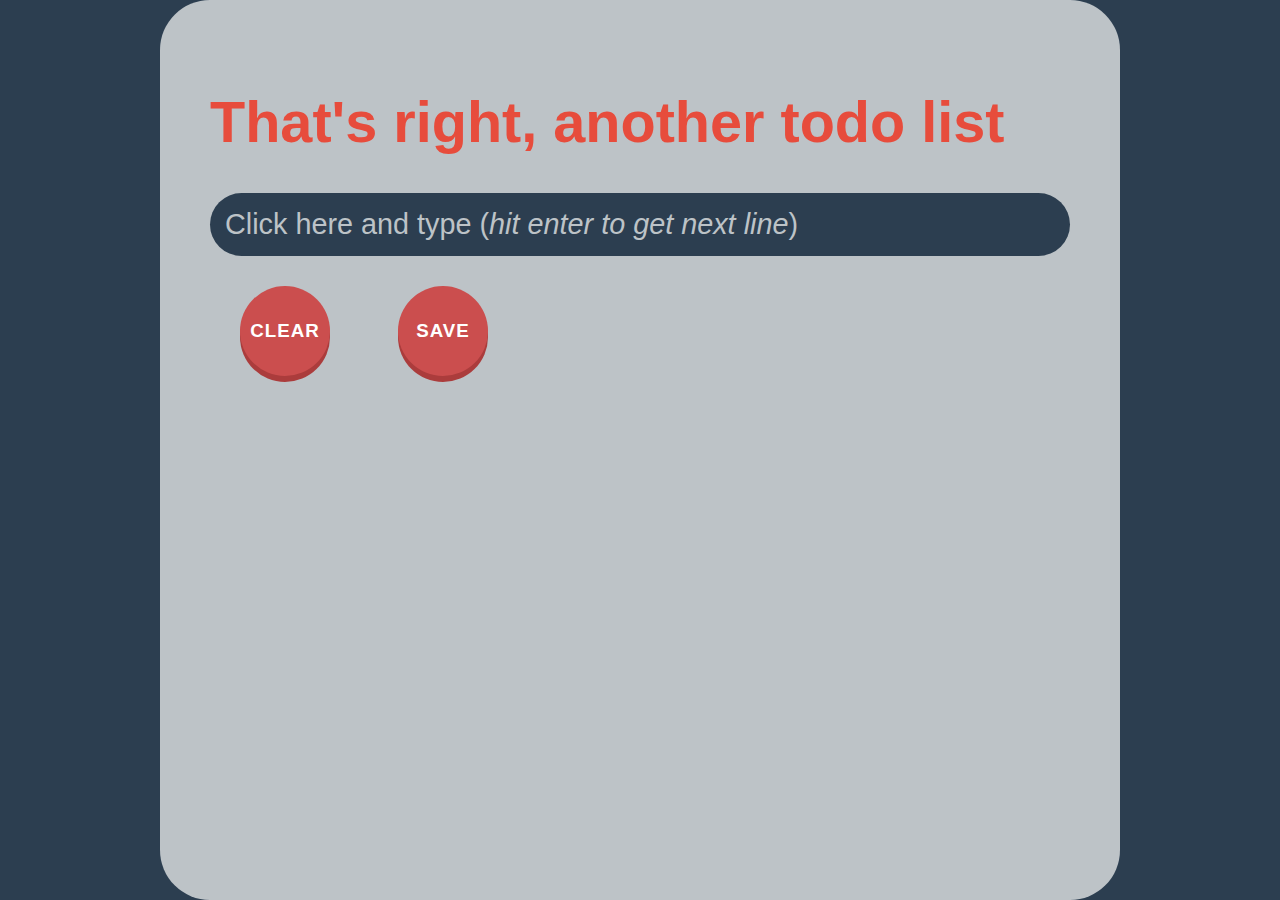
<file: index.html>
<!DOCTYPE HTML>
<html>
<head>
  <meta http-equiv="Content-Type" content="text/html; charset=UTF-8">
  <title>Week 7 HW</title>
  <link rel="stylesheet" href="css/style.css" />
  <script src="http://ajax.googleapis.com/ajax/libs/jquery/1.9.1/jquery.min.js"></script>
</head>
<body>
  <div class="wrapper">
    <h1>That&apos;s right, another todo list</h1>
    <ul contenteditable>
      <li>Click here and type (<em>hit enter to get next line</em>)</li>
    </ul>
    <div class="btns">
      <button id="clear" class="btn btn-2 btn-2i">Clear</button>
      <button id="save" class="btn btn-2 btn-2j">Save</button>
    </div>
  </div>

  <script>
    $(function() {
      var $ul = $('ul');

      $('#save').click( function(e) {
        e.preventDefault;
        localStorage.setItem('list', $ul.html());
      });

      $('#clear').click( function(e) {
        e.preventDefault;
        localStorage.clear('list');
        location.reload();
      });

      if(localStorage.getItem('list')) {
        $ul.html(localStorage.getItem('list'));
      }
    });
  </script>
</body>
</html>
</file>
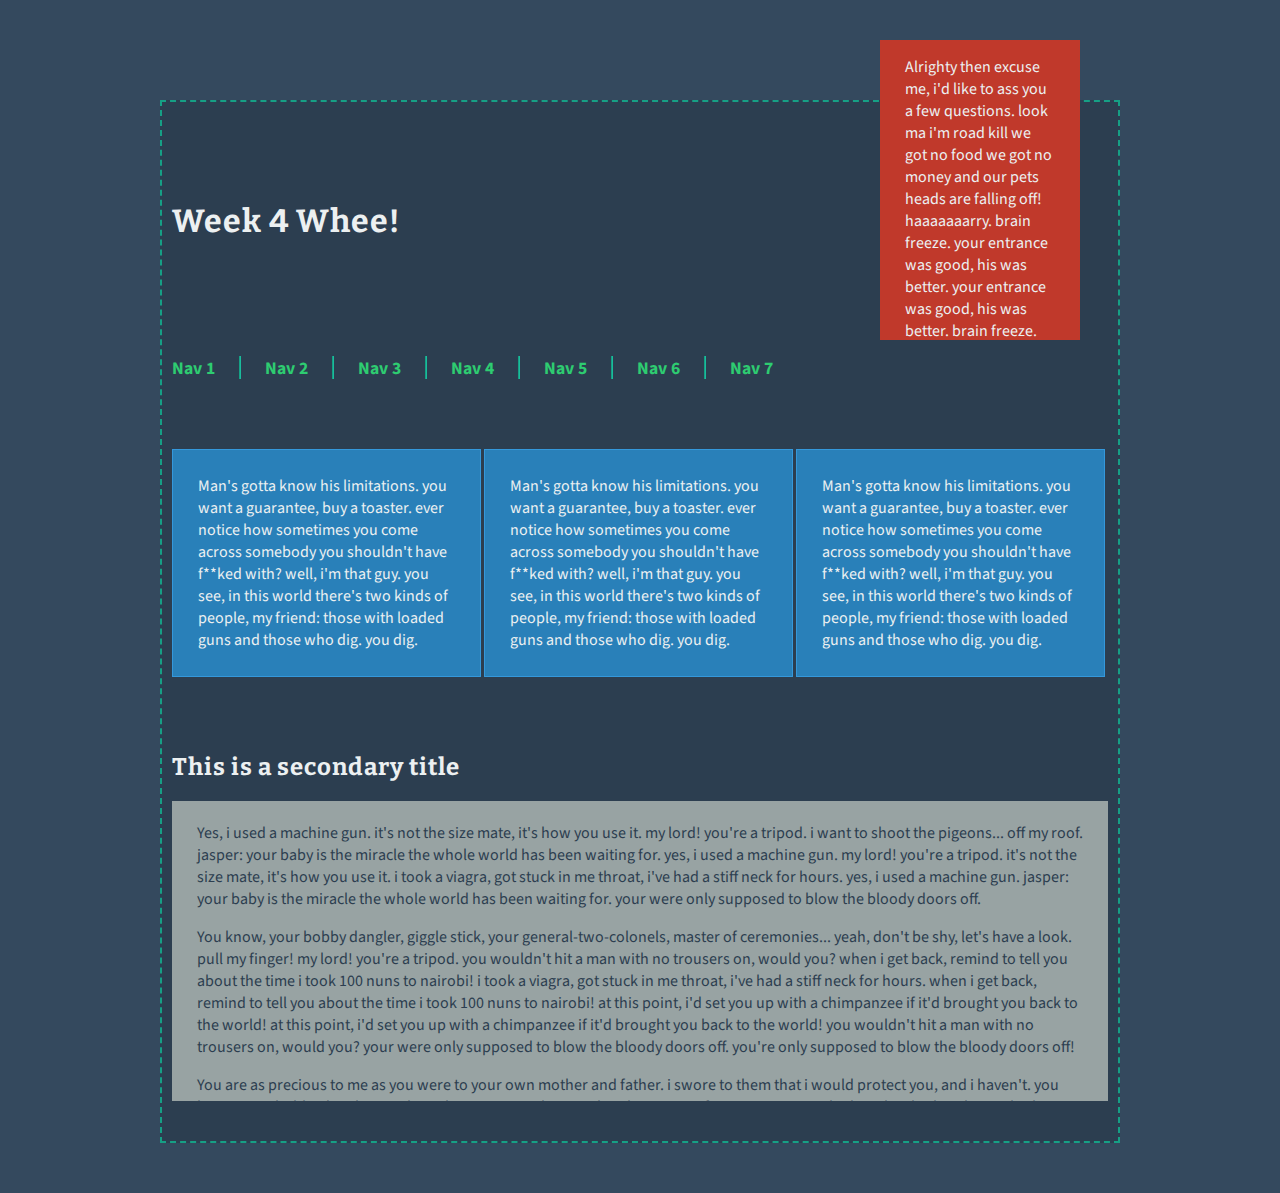
<file: week_04/homework/index.html>
<!doctype html>
<html lang="en">
<head>
  <meta charset="UTF-8">
  <title>Week 4 Whee!</title>
  <link rel="stylesheet" href="style.css">
</head>
<body>
  <div class="wrapper">
    <header>
      <h1>Week 4 Whee!</h1>
      
      <nav>
        <ul class="inline-nav">
          <li><a href="#">Nav 1</a></li>
          <li class="divider"></li>
          <li><a href="#">Nav 2</a></li>
          <li class="divider"></li>
          <li><a href="#">Nav 3</a></li>
          <li class="divider"></li>
          <li><a href="#">Nav 4</a></li>
          <li class="divider"></li>
          <li><a href="#">Nav 5</a></li>
          <li class="divider"></li>
          <li><a href="#">Nav 6</a></li>
          <li class="divider"></li>
          <li><a href="#">Nav 7</a></li>
        </ul>
      </nav>  
    </header>

    <section class="sec-one">
      <div class="floater">
        <p>Man's gotta know his limitations. you want a guarantee, buy a toaster. ever notice how sometimes you come across somebody you shouldn't have f**ked with? well, i'm that guy. you see, in this world there's two kinds of people, my friend: those with loaded guns and those who dig. you dig.</p>
      </div>

      <div class="floater">
        <p>Man's gotta know his limitations. you want a guarantee, buy a toaster. ever notice how sometimes you come across somebody you shouldn't have f**ked with? well, i'm that guy. you see, in this world there's two kinds of people, my friend: those with loaded guns and those who dig. you dig.</p>
      </div>

      <div class="floater">
        <p>Man's gotta know his limitations. you want a guarantee, buy a toaster. ever notice how sometimes you come across somebody you shouldn't have f**ked with? well, i'm that guy. you see, in this world there's two kinds of people, my friend: those with loaded guns and those who dig. you dig.</p>        
      </div>
    </section>

    <section class="sec-two">
      <h2>This is a secondary title</h2>
      <div class="overflow">
        <p>Yes, i used a machine gun. it's not the size mate, it's how you use it. my lord! you're a tripod. i want to shoot the pigeons... off my roof. jasper: your baby is the miracle the whole world has been waiting for. yes, i used a machine gun. my lord! you're a tripod. it's not the size mate, it's how you use it. i took a viagra, got stuck in me throat, i've had a stiff neck for hours. yes, i used a machine gun. jasper: your baby is the miracle the whole world has been waiting for. your were only supposed to blow the bloody doors off.</p>

        <p>You know, your bobby dangler, giggle stick, your general-two-colonels, master of ceremonies... yeah, don't be shy, let's have a look. pull my finger! my lord! you're a tripod. you wouldn't hit a man with no trousers on, would you? when i get back, remind to tell you about the time i took 100 nuns to nairobi! i took a viagra, got stuck in me throat, i've had a stiff neck for hours. when i get back, remind to tell you about the time i took 100 nuns to nairobi! at this point, i'd set you up with a chimpanzee if it'd brought you back to the world! at this point, i'd set you up with a chimpanzee if it'd brought you back to the world! you wouldn't hit a man with no trousers on, would you? your were only supposed to blow the bloody doors off. you're only supposed to blow the bloody doors off!</p>

        <p>You are as precious to me as you were to your own mother and father. i swore to them that i would protect you, and i haven't. you know, your bobby dangler, giggle stick, your general-two-colonels, master of ceremonies... yeah, don't be shy, let's have a look. at this point, i'd set you up with a chimpanzee if it'd brought you back to the world! your were only supposed to blow the bloody doors off. i took a viagra, got stuck in me throat, i've had a stiff neck for hours. jasper: your baby is the miracle the whole world has been waiting for. you are as precious to me as you were to your own mother and father. i swore to them that i would protect you, and i haven't. it's not the size mate, it's how you use it. you wouldn't hit a man with no trousers on, would you? you're only supposed to blow the bloody doors off! i want to shoot the pigeons... off my roof. pull my finger!</p>
        
        <p>Pull my finger! you're only supposed to blow the bloody doors off! you are as precious to me as you were to your own mother and father. i swore to them that i would protect you, and i haven't. when i get back, remind to tell you about the time i took 100 nuns to nairobi! i want to shoot the pigeons... off my roof. you know, your bobby dangler, giggle stick, your general-two-colonels, master of ceremonies... yeah, don't be shy, let's have a look.</p>
      </div>
    </section>


    <aside class="sticky">
      <p>Alrighty then excuse me, i'd like to ass you a few questions. look ma i'm road kill we got no food we got no money and our pets heads are falling off! haaaaaaarry. brain freeze. your entrance was good, his was better. your entrance was good, his was better. brain freeze.</p>
    </aside>
  </div>
</body>
</html>
</file>
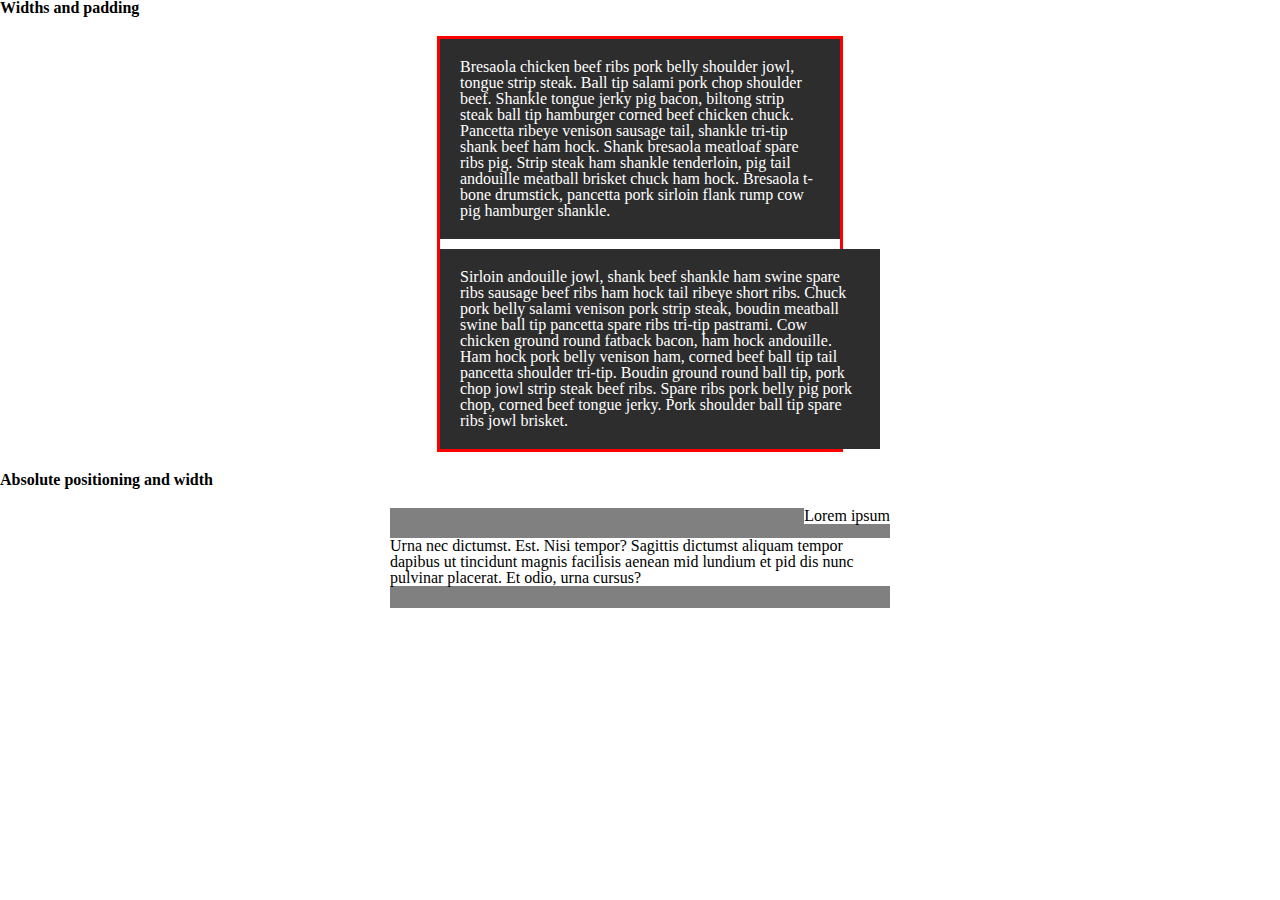
<file: week_04/demos/box-demo/index.html>
<!DOCTYPE html>

<html>
<head>
    <title>Box Model</title>
    <link rel="stylesheet" type="text/css" href="css/reset.css" media="screen, projection">
    <link rel="stylesheet" type="text/css" href="css/main.css" media="screen, projection">
</head>

<body>
  <h1>Widths and padding</h1>
  <div class="container">
    <div class="no-width">
        Bresaola chicken beef ribs pork belly shoulder jowl, tongue strip steak. Ball tip salami pork chop shoulder beef. Shankle tongue jerky pig bacon, biltong strip steak ball tip hamburger corned beef chicken chuck. Pancetta ribeye venison sausage tail, shankle tri-tip shank beef ham hock. Shank bresaola meatloaf spare ribs pig. Strip steak ham shankle tenderloin, pig tail andouille meatball brisket chuck ham hock. Bresaola t-bone drumstick, pancetta pork sirloin flank rump cow pig hamburger shankle.
    </div>
    <div class="one-hundred">
        Sirloin andouille jowl, shank beef shankle ham swine spare ribs sausage beef ribs ham hock tail ribeye short ribs. Chuck pork belly salami venison pork strip steak, boudin meatball swine ball tip pancetta spare ribs tri-tip pastrami. Cow chicken ground round fatback bacon, ham hock andouille. Ham hock pork belly venison ham, corned beef ball tip tail pancetta shoulder tri-tip. Boudin ground round ball tip, pork chop jowl strip steak beef ribs. Spare ribs pork belly pig pork chop, corned beef tongue jerky. Pork shoulder ball tip spare ribs jowl brisket.
    </div>
  </div>
  
  <h1>Absolute positioning and width</h1>
  <div class="abs-container">
    <div class="abs-box">Lorem ipsum</div>
    <div class="abs-box-large">Urna nec dictumst. Est. Nisi tempor? Sagittis dictumst aliquam tempor dapibus ut tincidunt magnis facilisis aenean mid lundium et pid dis nunc pulvinar placerat. Et odio, urna cursus?</div>
  </div>

</body>
</html>
</file>
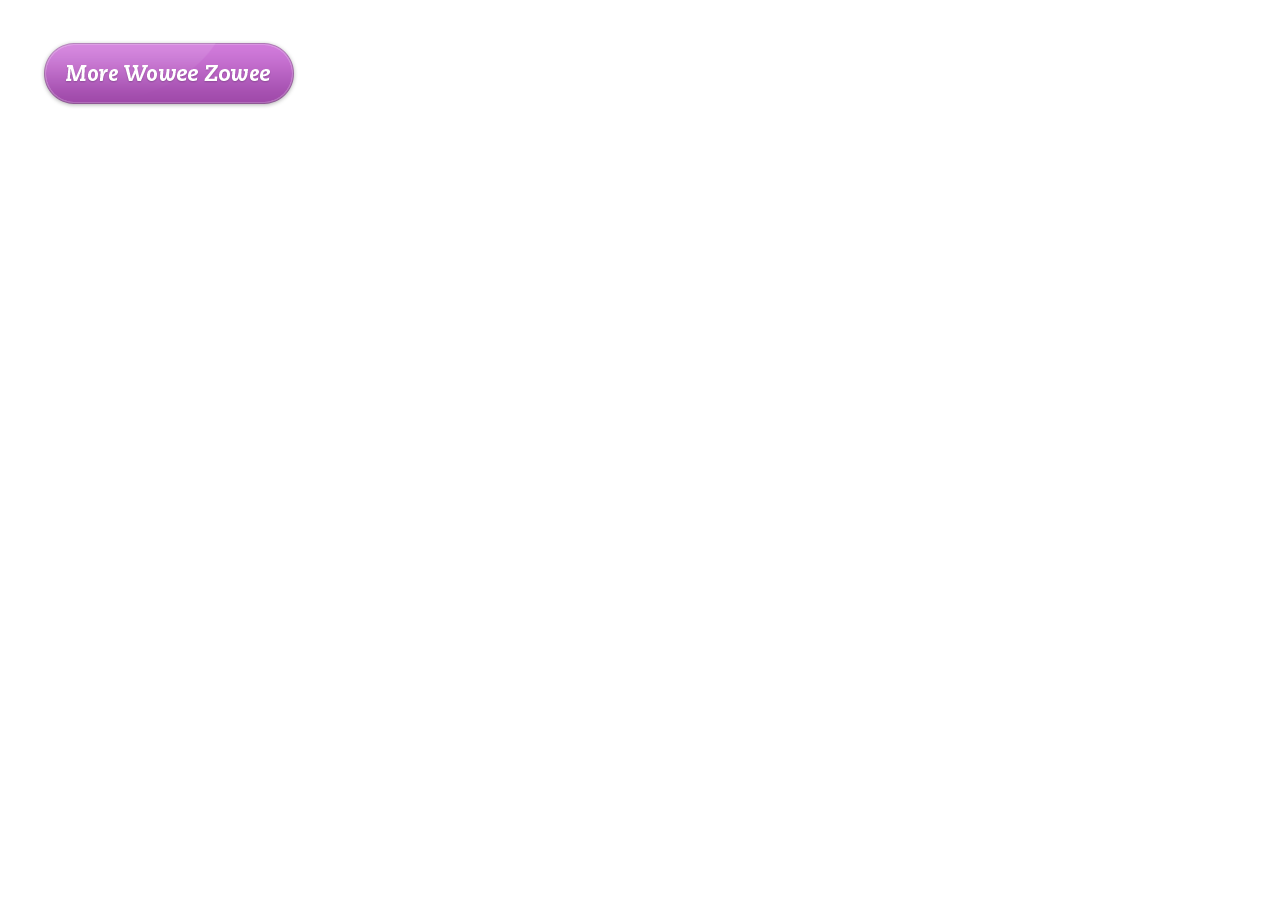
<file: week_04/demos/button.html>
<!DOCTYPE html PUBLIC "-//W3C//DTD XHTML 1.1//EN" "http://www.w3.org/TR/xhtml11/DTD/xhtml11.dtd">
<html xmlns="http://www.w3.org/1999/xhtml">
<head>
<meta http-equiv="Content-Type" content="text/html; charset=utf-8" />
<title>WDIM268 | Demo: Display Change and Text Replacement</title>
<link rel="stylesheet" type="text/css" href="css/reset.css" media="screen, projection" />
<style type="text/css">

body {
	font-family: Verdana, sans-serif;
	padding: 40px;
}

#button {
	background: url(img/button.png) no-repeat;
	display: block;
	height: 69px;
	overflow: hidden;
	text-indent: -9999px;
	width: 258px;
}

#button:hover {
	background-position: 0 -69px;
}

#button:active {
	background-position: 0 -138px;
}

</style>
</head>
<body>

<p><a href="#" id="button">More Wowee Zowee</a></p>

</body>
</html>
</file>
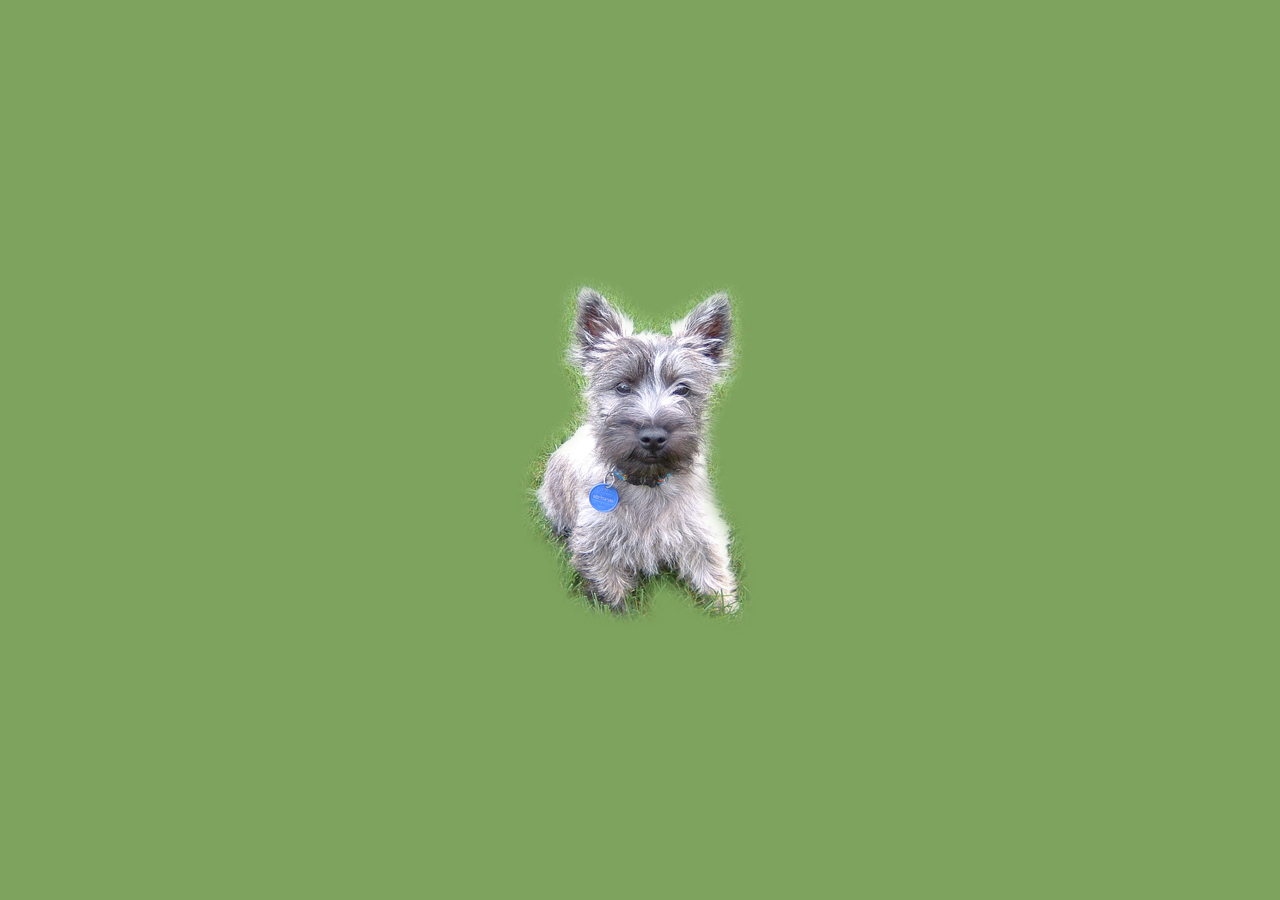
<file: week_04/demos/centered_x-y.html>
<!DOCTYPE html PUBLIC "-//W3C//DTD XHTML 1.1//EN" "http://www.w3.org/TR/xhtml11/DTD/xhtml11.dtd">
<html xmlns="http://www.w3.org/1999/xhtml">
<head>
<meta http-equiv="Content-Type" content="text/html; charset=utf-8" />
<title>WDIM268 | Demo: Centered Both Axes</title>
<link rel="stylesheet" type="text/css" href="css/reset.css" media="screen, projection" />
<style type="text/css">

body {
	background: #7ea35e;
	color: #666;
	font-family: Verdana, sans-serif;
	font-size: 14px;
	line-height: 20px;
}

#suzie {
	height: 375px;
	left: 50%;
	margin: -188px 0 0 -128px;
	position: absolute;
	top: 50%;
	width: 256px;
}

</style>
</head>
<body>

<div id="suzie"><img src="img/suzie.png" alt="Suzie" /></div>

</body>
</html>
</file>
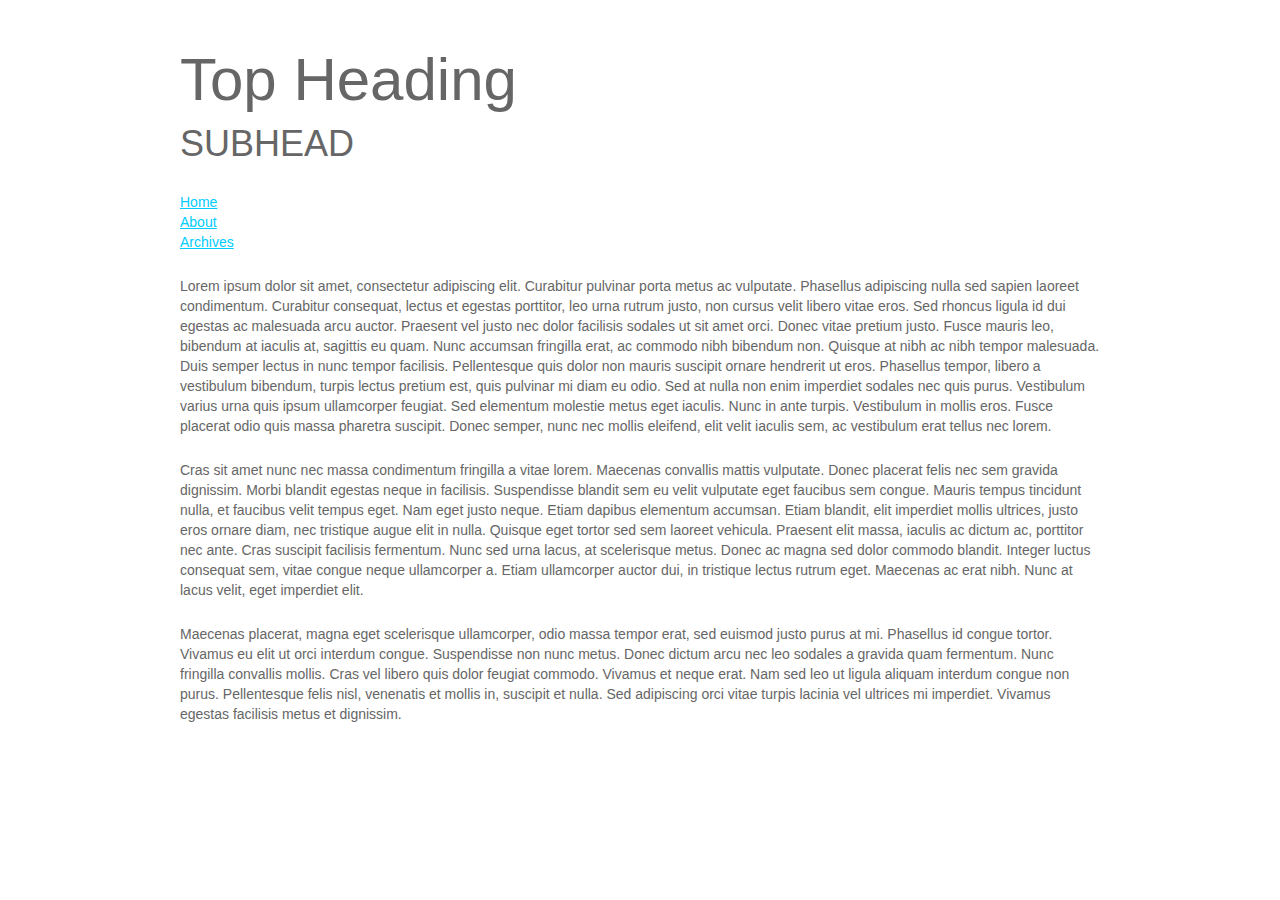
<file: week_04/demos/centered_x.html>
<!DOCTYPE html PUBLIC "-//W3C//DTD XHTML 1.1//EN" "http://www.w3.org/TR/xhtml11/DTD/xhtml11.dtd">
<html xmlns="http://www.w3.org/1999/xhtml">
<head>
<meta http-equiv="Content-Type" content="text/html; charset=utf-8" />
<title>WDIM268 | Demo: Centered Horizontally</title>
<link rel="stylesheet" type="text/css" href="css/reset.css" media="screen, projection" />
<style type="text/css">

body {
	color: #666;
	font-family: Verdana, sans-serif;
	font-size: 14px;
	line-height: 20px;
}

h2, ul, p {
	padding-bottom: 24px;
}

a {
	color: #00ccff;
}

h1 {
	font-size: 60px;
	line-height: 80px;
}

h2 {
	font-size: 36px;
	line-height: 48px;
	text-transform: uppercase;
}

#content {
	margin: 0 auto;
	padding: 40px 20px;
	width: 920px;
}

</style>
</head>
<body>

<div id="content">

	<h1>Top Heading</h1>
	<h2>Subhead</h2>

	<ul>
		<li><a href="">Home</a></li>
		<li><a href="">About</a></li>
		<li><a href="">Archives</a></li>
	</ul>

	<p>Lorem ipsum dolor sit amet, consectetur adipiscing elit. Curabitur pulvinar porta metus ac vulputate. Phasellus adipiscing nulla sed sapien laoreet condimentum. Curabitur consequat, lectus et egestas porttitor, leo urna rutrum justo, non cursus velit libero vitae eros. Sed rhoncus ligula id dui egestas ac malesuada arcu auctor. Praesent vel justo nec dolor facilisis sodales ut sit amet orci. Donec vitae pretium justo. Fusce mauris leo, bibendum at iaculis at, sagittis eu quam. Nunc accumsan fringilla erat, ac commodo nibh bibendum non. Quisque at nibh ac nibh tempor malesuada. Duis semper lectus in nunc tempor facilisis. Pellentesque quis dolor non mauris suscipit ornare hendrerit ut eros. Phasellus tempor, libero a vestibulum bibendum, turpis lectus pretium est, quis pulvinar mi diam eu odio. Sed at nulla non enim imperdiet sodales nec quis purus. Vestibulum varius urna quis ipsum ullamcorper feugiat. Sed elementum molestie metus eget iaculis. Nunc in ante turpis. Vestibulum in mollis eros. Fusce placerat odio quis massa pharetra suscipit. Donec semper, nunc nec mollis eleifend, elit velit iaculis sem, ac vestibulum erat tellus nec lorem.</p>

	<p>Cras sit amet nunc nec massa condimentum fringilla a vitae lorem. Maecenas convallis mattis vulputate. Donec placerat felis nec sem gravida dignissim. Morbi blandit egestas neque in facilisis. Suspendisse blandit sem eu velit vulputate eget faucibus sem congue. Mauris tempus tincidunt nulla, et faucibus velit tempus eget. Nam eget justo neque. Etiam dapibus elementum accumsan. Etiam blandit, elit imperdiet mollis ultrices, justo eros ornare diam, nec tristique augue elit in nulla. Quisque eget tortor sed sem laoreet vehicula. Praesent elit massa, iaculis ac dictum ac, porttitor nec ante. Cras suscipit facilisis fermentum. Nunc sed urna lacus, at scelerisque metus. Donec ac magna sed dolor commodo blandit. Integer luctus consequat sem, vitae congue neque ullamcorper a. Etiam ullamcorper auctor dui, in tristique lectus rutrum eget. Maecenas ac erat nibh. Nunc at lacus velit, eget imperdiet elit.</p>

	<p>Maecenas placerat, magna eget scelerisque ullamcorper, odio massa tempor erat, sed euismod justo purus at mi. Phasellus id congue tortor. Vivamus eu elit ut orci interdum congue. Suspendisse non nunc metus. Donec dictum arcu nec leo sodales a gravida quam fermentum. Nunc fringilla convallis mollis. Cras vel libero quis dolor feugiat commodo. Vivamus et neque erat. Nam sed leo ut ligula aliquam interdum congue non purus. Pellentesque felis nisl, venenatis et mollis in, suscipit et nulla. Sed adipiscing orci vitae turpis lacinia vel ultrices mi imperdiet. Vivamus egestas facilisis metus et dignissim. </p>

</div>

</body>
</html>
</file>
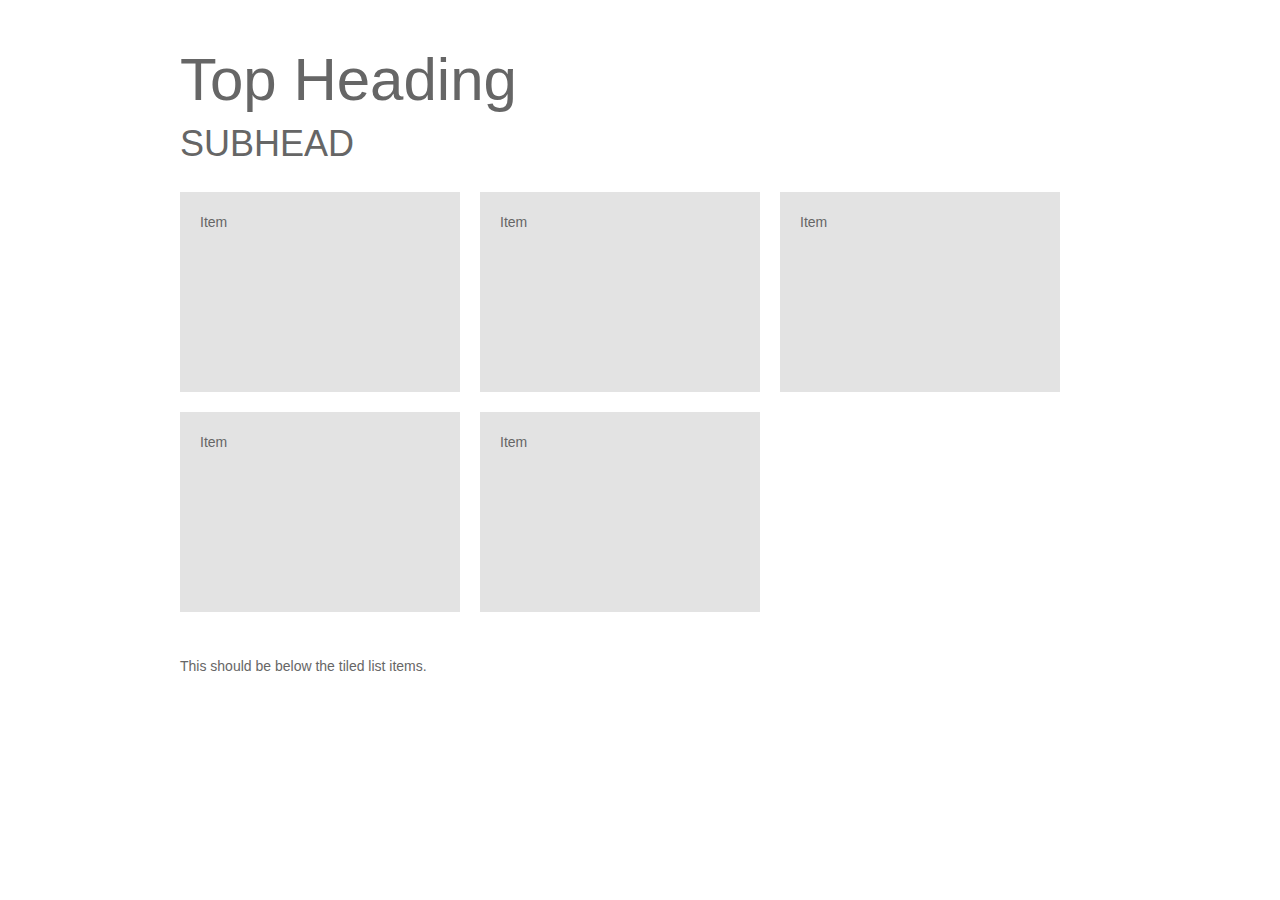
<file: week_04/demos/clear.html>
<!DOCTYPE html PUBLIC "-//W3C//DTD XHTML 1.1//EN" "http://www.w3.org/TR/xhtml11/DTD/xhtml11.dtd">
<html xmlns="http://www.w3.org/1999/xhtml">
<head>
<meta http-equiv="Content-Type" content="text/html; charset=utf-8" />
<title>WDIM268 | Demo: Unobtrusive Clearing</title>
<link rel="stylesheet" type="text/css" href="css/reset.css" media="screen, projection" />
<style type="text/css">

body {
	color: #666;
	font-family: Verdana, sans-serif;
	font-size: 14px;
	line-height: 20px;
}

h2, ul, p {
	padding-bottom: 24px;
}

a {
	color: #00ccff;
}

h1 {
	font-size: 60px;
	line-height: 80px;
}

h2 {
	font-size: 36px;
	line-height: 48px;
	text-transform: uppercase;
}

#content {
	margin: 0 auto;
	padding: 40px 20px;
	width: 920px;
}

#tiles li {
	background: #e3e3e3;
	float: left;
	height: 160px;
	margin: 0 20px 20px 0;
	padding: 20px;
	width: 240px;
}

#tiles:after {
	content: ".";
	display: block;
	clear: both;
	visibility: hidden;
	line-height: 0;
	height: 0;
}


</style>
</head>
<body>

<div id="content">

	<h1>Top Heading</h1>
	<h2>Subhead</h2>

	<ul id="tiles">
		<li>Item</li>
		<li>Item</li>
		<li>Item</li>
		<li>Item</li>
		<li>Item</li>
	</ul>

	<p>This should be below the tiled list items.</p>

</div>

</body>
</html>
</file>
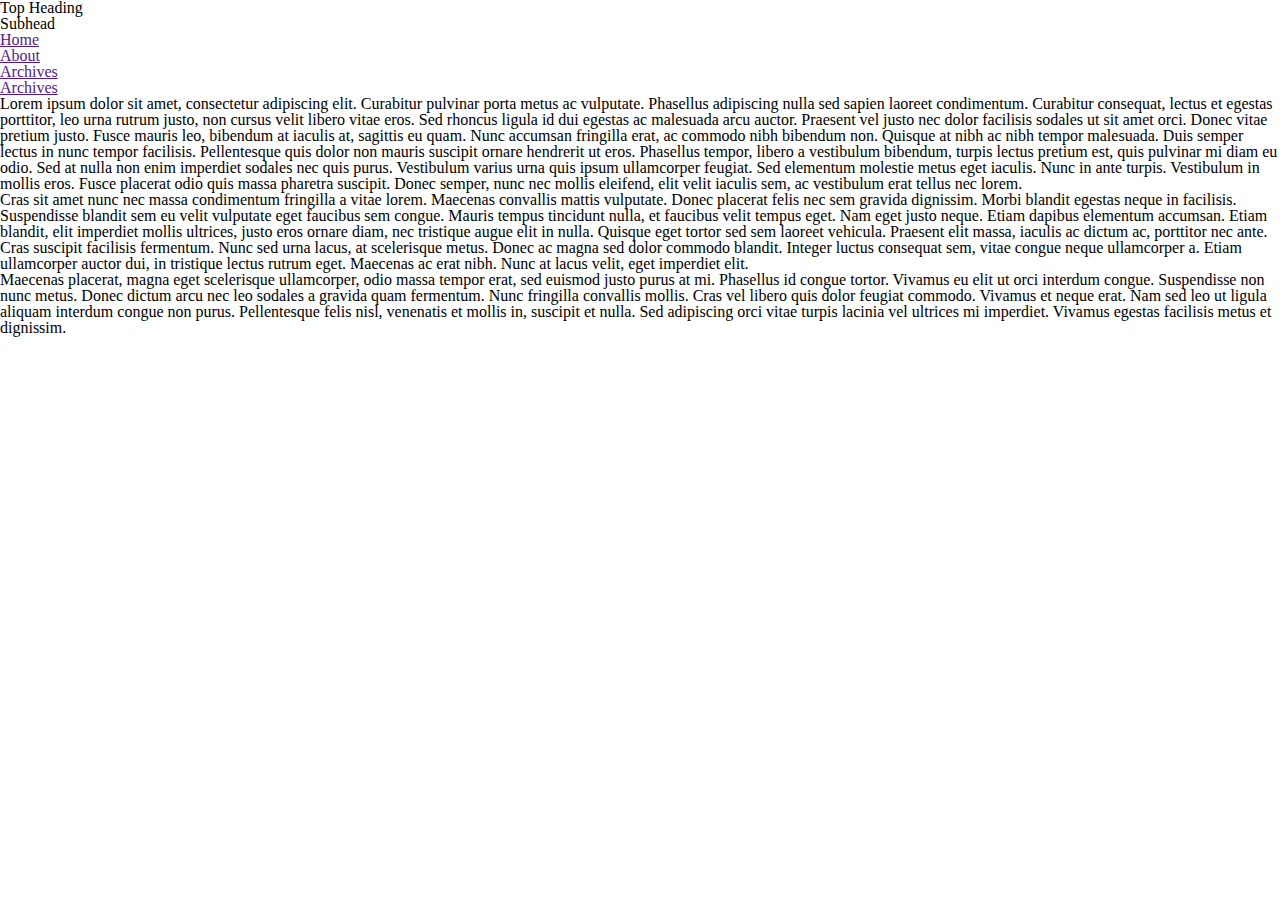
<file: week_04/demos/reset.html>
<!DOCTYPE html PUBLIC "-//W3C//DTD XHTML 1.1//EN" "http://www.w3.org/TR/xhtml11/DTD/xhtml11.dtd">
<html xmlns="http://www.w3.org/1999/xhtml">
<head>
<meta http-equiv="Content-Type" content="text/html; charset=utf-8" />
<title>WDIM268 | Demo: Reset CSS</title>
<link rel="stylesheet" type="text/css" href="css/reset.css" media="screen, projection" />
</head>
<body>

<h1>Top Heading</h1>
<h2>Subhead</h2>

<ul>
	<li><a href="">Home</a></li>
	<li><a href="">About</a></li>
	<li><a href="">Archives</a></li>
	<li><a href="">Archives</a></li>
</ul>

<p>Lorem ipsum dolor sit amet, consectetur adipiscing elit. Curabitur pulvinar porta metus ac vulputate. Phasellus adipiscing nulla sed sapien laoreet condimentum. Curabitur consequat, lectus et egestas porttitor, leo urna rutrum justo, non cursus velit libero vitae eros. Sed rhoncus ligula id dui egestas ac malesuada arcu auctor. Praesent vel justo nec dolor facilisis sodales ut sit amet orci. Donec vitae pretium justo. Fusce mauris leo, bibendum at iaculis at, sagittis eu quam. Nunc accumsan fringilla erat, ac commodo nibh bibendum non. Quisque at nibh ac nibh tempor malesuada. Duis semper lectus in nunc tempor facilisis. Pellentesque quis dolor non mauris suscipit ornare hendrerit ut eros. Phasellus tempor, libero a vestibulum bibendum, turpis lectus pretium est, quis pulvinar mi diam eu odio. Sed at nulla non enim imperdiet sodales nec quis purus. Vestibulum varius urna quis ipsum ullamcorper feugiat. Sed elementum molestie metus eget iaculis. Nunc in ante turpis. Vestibulum in mollis eros. Fusce placerat odio quis massa pharetra suscipit. Donec semper, nunc nec mollis eleifend, elit velit iaculis sem, ac vestibulum erat tellus nec lorem.</p>

<p>Cras sit amet nunc nec massa condimentum fringilla a vitae lorem. Maecenas convallis mattis vulputate. Donec placerat felis nec sem gravida dignissim. Morbi blandit egestas neque in facilisis. Suspendisse blandit sem eu velit vulputate eget faucibus sem congue. Mauris tempus tincidunt nulla, et faucibus velit tempus eget. Nam eget justo neque. Etiam dapibus elementum accumsan. Etiam blandit, elit imperdiet mollis ultrices, justo eros ornare diam, nec tristique augue elit in nulla. Quisque eget tortor sed sem laoreet vehicula. Praesent elit massa, iaculis ac dictum ac, porttitor nec ante. Cras suscipit facilisis fermentum. Nunc sed urna lacus, at scelerisque metus. Donec ac magna sed dolor commodo blandit. Integer luctus consequat sem, vitae congue neque ullamcorper a. Etiam ullamcorper auctor dui, in tristique lectus rutrum eget. Maecenas ac erat nibh. Nunc at lacus velit, eget imperdiet elit.</p>

<p>Maecenas placerat, magna eget scelerisque ullamcorper, odio massa tempor erat, sed euismod justo purus at mi. Phasellus id congue tortor. Vivamus eu elit ut orci interdum congue. Suspendisse non nunc metus. Donec dictum arcu nec leo sodales a gravida quam fermentum. Nunc fringilla convallis mollis. Cras vel libero quis dolor feugiat commodo. Vivamus et neque erat. Nam sed leo ut ligula aliquam interdum congue non purus. Pellentesque felis nisl, venenatis et mollis in, suscipit et nulla. Sed adipiscing orci vitae turpis lacinia vel ultrices mi imperdiet. Vivamus egestas facilisis metus et dignissim. </p>

</body>
</html>
</file>
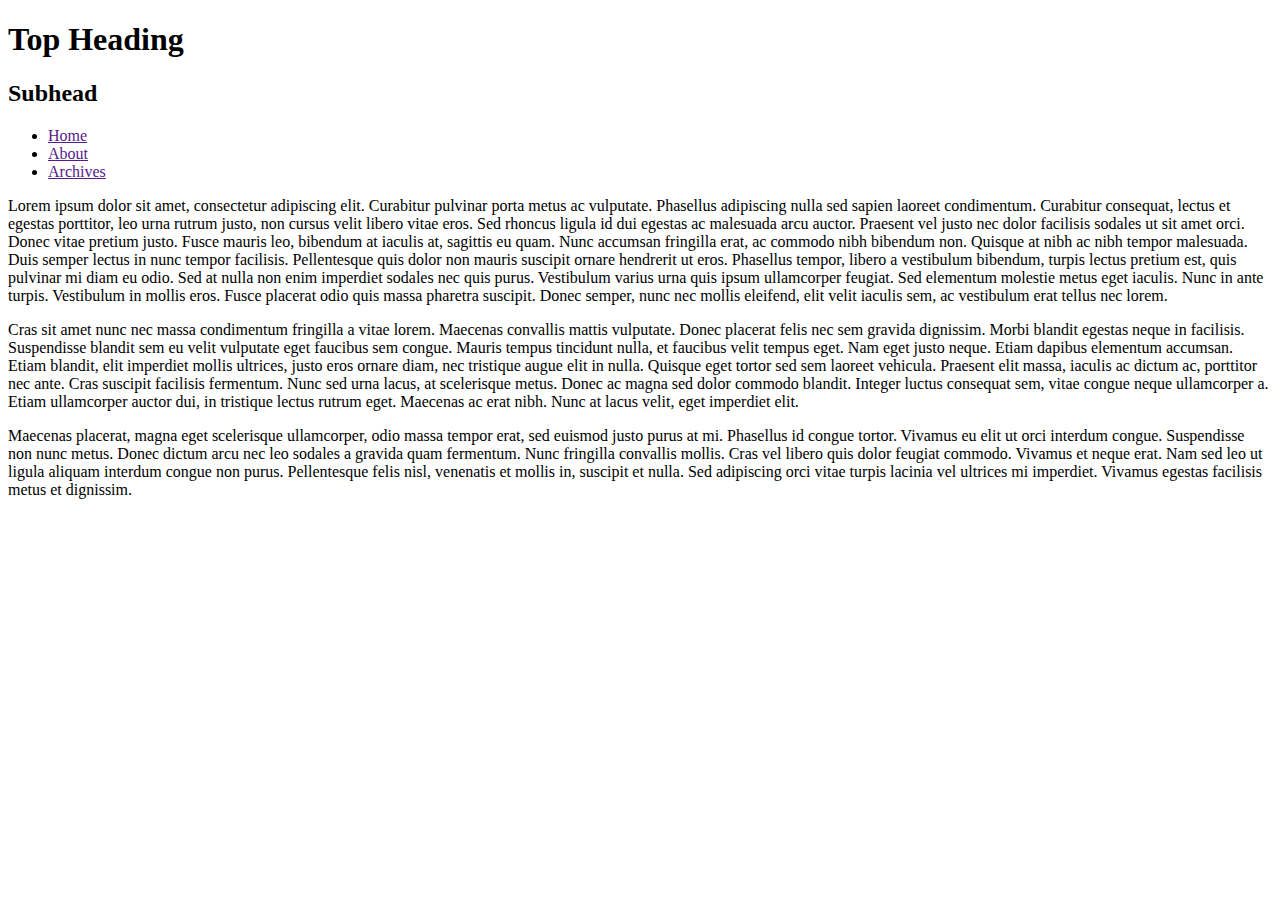
<file: week_04/demos/reset_without.html>
<!DOCTYPE html PUBLIC "-//W3C//DTD XHTML 1.1//EN" "http://www.w3.org/TR/xhtml11/DTD/xhtml11.dtd">
<html xmlns="http://www.w3.org/1999/xhtml">
<head>
<meta http-equiv="Content-Type" content="text/html; charset=utf-8" />
<title>WDIM268 | Demo: Reset CSS</title>
</head>
<body>

<h1>Top Heading</h1>
<h2>Subhead</h2>

<ul>
	<li><a href="">Home</a></li>
	<li><a href="">About</a></li>
	<li><a href="">Archives</a></li>
</ul>

<p>Lorem ipsum dolor sit amet, consectetur adipiscing elit. Curabitur pulvinar porta metus ac vulputate. Phasellus adipiscing nulla sed sapien laoreet condimentum. Curabitur consequat, lectus et egestas porttitor, leo urna rutrum justo, non cursus velit libero vitae eros. Sed rhoncus ligula id dui egestas ac malesuada arcu auctor. Praesent vel justo nec dolor facilisis sodales ut sit amet orci. Donec vitae pretium justo. Fusce mauris leo, bibendum at iaculis at, sagittis eu quam. Nunc accumsan fringilla erat, ac commodo nibh bibendum non. Quisque at nibh ac nibh tempor malesuada. Duis semper lectus in nunc tempor facilisis. Pellentesque quis dolor non mauris suscipit ornare hendrerit ut eros. Phasellus tempor, libero a vestibulum bibendum, turpis lectus pretium est, quis pulvinar mi diam eu odio. Sed at nulla non enim imperdiet sodales nec quis purus. Vestibulum varius urna quis ipsum ullamcorper feugiat. Sed elementum molestie metus eget iaculis. Nunc in ante turpis. Vestibulum in mollis eros. Fusce placerat odio quis massa pharetra suscipit. Donec semper, nunc nec mollis eleifend, elit velit iaculis sem, ac vestibulum erat tellus nec lorem.</p>

<p>Cras sit amet nunc nec massa condimentum fringilla a vitae lorem. Maecenas convallis mattis vulputate. Donec placerat felis nec sem gravida dignissim. Morbi blandit egestas neque in facilisis. Suspendisse blandit sem eu velit vulputate eget faucibus sem congue. Mauris tempus tincidunt nulla, et faucibus velit tempus eget. Nam eget justo neque. Etiam dapibus elementum accumsan. Etiam blandit, elit imperdiet mollis ultrices, justo eros ornare diam, nec tristique augue elit in nulla. Quisque eget tortor sed sem laoreet vehicula. Praesent elit massa, iaculis ac dictum ac, porttitor nec ante. Cras suscipit facilisis fermentum. Nunc sed urna lacus, at scelerisque metus. Donec ac magna sed dolor commodo blandit. Integer luctus consequat sem, vitae congue neque ullamcorper a. Etiam ullamcorper auctor dui, in tristique lectus rutrum eget. Maecenas ac erat nibh. Nunc at lacus velit, eget imperdiet elit.</p>

<p>Maecenas placerat, magna eget scelerisque ullamcorper, odio massa tempor erat, sed euismod justo purus at mi. Phasellus id congue tortor. Vivamus eu elit ut orci interdum congue. Suspendisse non nunc metus. Donec dictum arcu nec leo sodales a gravida quam fermentum. Nunc fringilla convallis mollis. Cras vel libero quis dolor feugiat commodo. Vivamus et neque erat. Nam sed leo ut ligula aliquam interdum congue non purus. Pellentesque felis nisl, venenatis et mollis in, suscipit et nulla. Sed adipiscing orci vitae turpis lacinia vel ultrices mi imperdiet. Vivamus egestas facilisis metus et dignissim. </p>

</body>
</html>
</file>
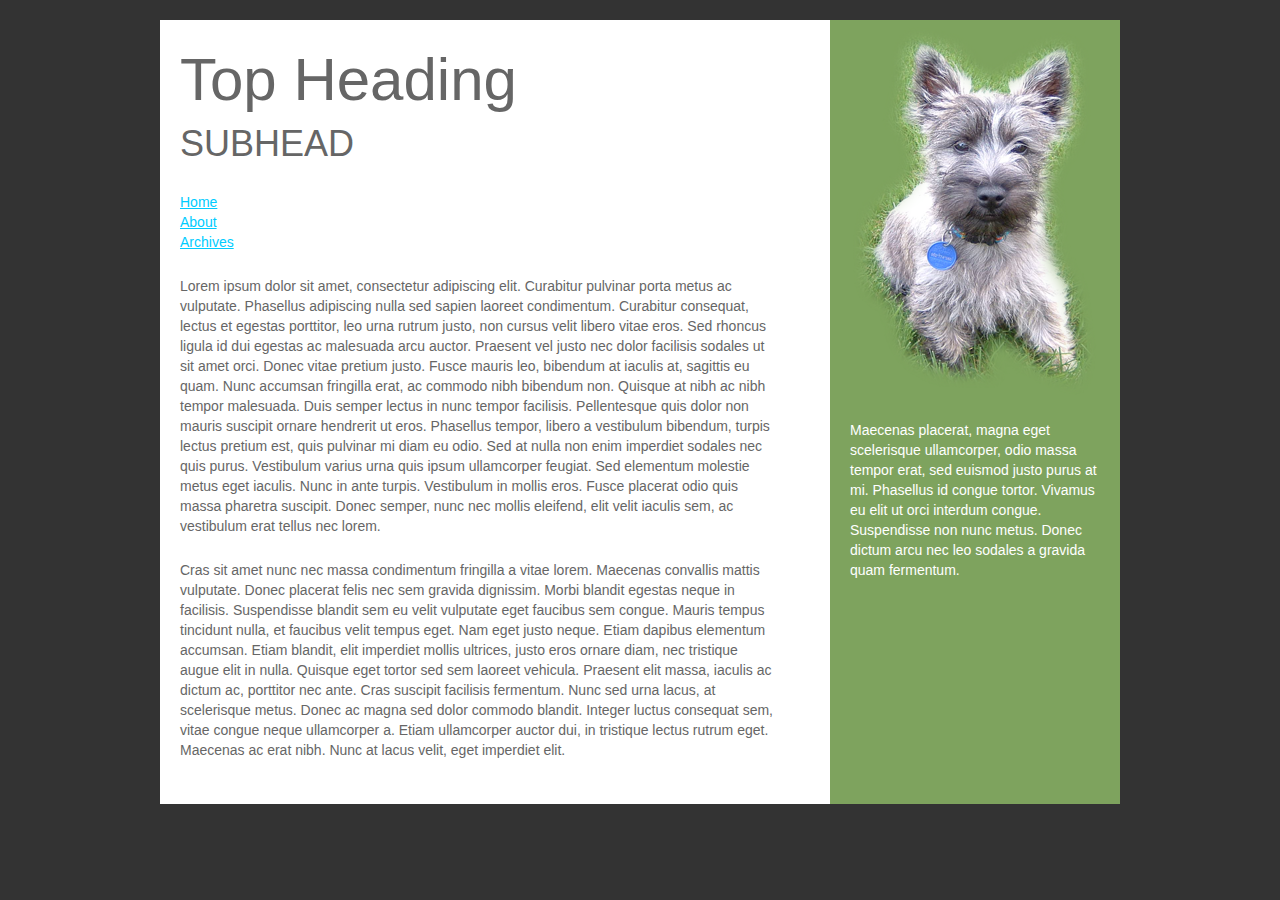
<file: week_04/demos/vertical-stretch.html>
<!DOCTYPE html PUBLIC "-//W3C//DTD XHTML 1.1//EN" "http://www.w3.org/TR/xhtml11/DTD/xhtml11.dtd">
<html xmlns="http://www.w3.org/1999/xhtml">
<head>
<meta http-equiv="Content-Type" content="text/html; charset=utf-8" />
<title>WDIM268 | Demo: Vertical Stretching</title>
<link rel="stylesheet" type="text/css" href="css/reset.css" media="screen, projection" />
<style type="text/css">

body {
	background: #333;
	color: #666;
	font-family: Verdana, sans-serif;
	font-size: 14px;
	line-height: 20px;
	padding: 20px;
}

h2, ul, p {
	padding-bottom: 24px;
}

a {
	color: #00ccff;
}

h1 {
	font-size: 60px;
	line-height: 80px;
}

h2 {
	font-size: 36px;
	line-height: 48px;
	text-transform: uppercase;
}

#content {
	background: #fff;
	margin: 0 auto;
	padding: 20px 20px;
	position: relative;
	width: 920px;
}

#primary {
	width: 600px;
}

#aside {
	background: #7ea35e;
	color: #fff;
	height: 100%;
	padding: 0 20px;
	position: absolute;
	right: 0;
	top: 0;
	width: 250px;
}

	#aside p {
		padding: 20px 0;
	}

</style>
</head>
<body>

<div id="content">

	<div id="primary">
	
		<h1>Top Heading</h1>
		<h2>Subhead</h2>

		<ul>
			<li><a href="">Home</a></li>
			<li><a href="">About</a></li>
			<li><a href="">Archives</a></li>
		</ul>

		<p>Lorem ipsum dolor sit amet, consectetur adipiscing elit. Curabitur pulvinar porta metus ac vulputate. Phasellus adipiscing nulla sed sapien laoreet condimentum. Curabitur consequat, lectus et egestas porttitor, leo urna rutrum justo, non cursus velit libero vitae eros. Sed rhoncus ligula id dui egestas ac malesuada arcu auctor. Praesent vel justo nec dolor facilisis sodales ut sit amet orci. Donec vitae pretium justo. Fusce mauris leo, bibendum at iaculis at, sagittis eu quam. Nunc accumsan fringilla erat, ac commodo nibh bibendum non. Quisque at nibh ac nibh tempor malesuada. Duis semper lectus in nunc tempor facilisis. Pellentesque quis dolor non mauris suscipit ornare hendrerit ut eros. Phasellus tempor, libero a vestibulum bibendum, turpis lectus pretium est, quis pulvinar mi diam eu odio. Sed at nulla non enim imperdiet sodales nec quis purus. Vestibulum varius urna quis ipsum ullamcorper feugiat. Sed elementum molestie metus eget iaculis. Nunc in ante turpis. Vestibulum in mollis eros. Fusce placerat odio quis massa pharetra suscipit. Donec semper, nunc nec mollis eleifend, elit velit iaculis sem, ac vestibulum erat tellus nec lorem.</p>

		<p>Cras sit amet nunc nec massa condimentum fringilla a vitae lorem. Maecenas convallis mattis vulputate. Donec placerat felis nec sem gravida dignissim. Morbi blandit egestas neque in facilisis. Suspendisse blandit sem eu velit vulputate eget faucibus sem congue. Mauris tempus tincidunt nulla, et faucibus velit tempus eget. Nam eget justo neque. Etiam dapibus elementum accumsan. Etiam blandit, elit imperdiet mollis ultrices, justo eros ornare diam, nec tristique augue elit in nulla. Quisque eget tortor sed sem laoreet vehicula. Praesent elit massa, iaculis ac dictum ac, porttitor nec ante. Cras suscipit facilisis fermentum. Nunc sed urna lacus, at scelerisque metus. Donec ac magna sed dolor commodo blandit. Integer luctus consequat sem, vitae congue neque ullamcorper a. Etiam ullamcorper auctor dui, in tristique lectus rutrum eget. Maecenas ac erat nibh. Nunc at lacus velit, eget imperdiet elit.</p>
	
	</div>

	<div id="aside">
		<img src="img/suzie.png" alt="Suzie" />
		<p>Maecenas placerat, magna eget scelerisque ullamcorper, odio massa tempor erat, sed euismod justo purus at mi. Phasellus id congue tortor. Vivamus eu elit ut orci interdum congue. Suspendisse non nunc metus. Donec dictum arcu nec leo sodales a gravida quam fermentum.</p>
	</div>

</div>

</body>
</html>
</file>
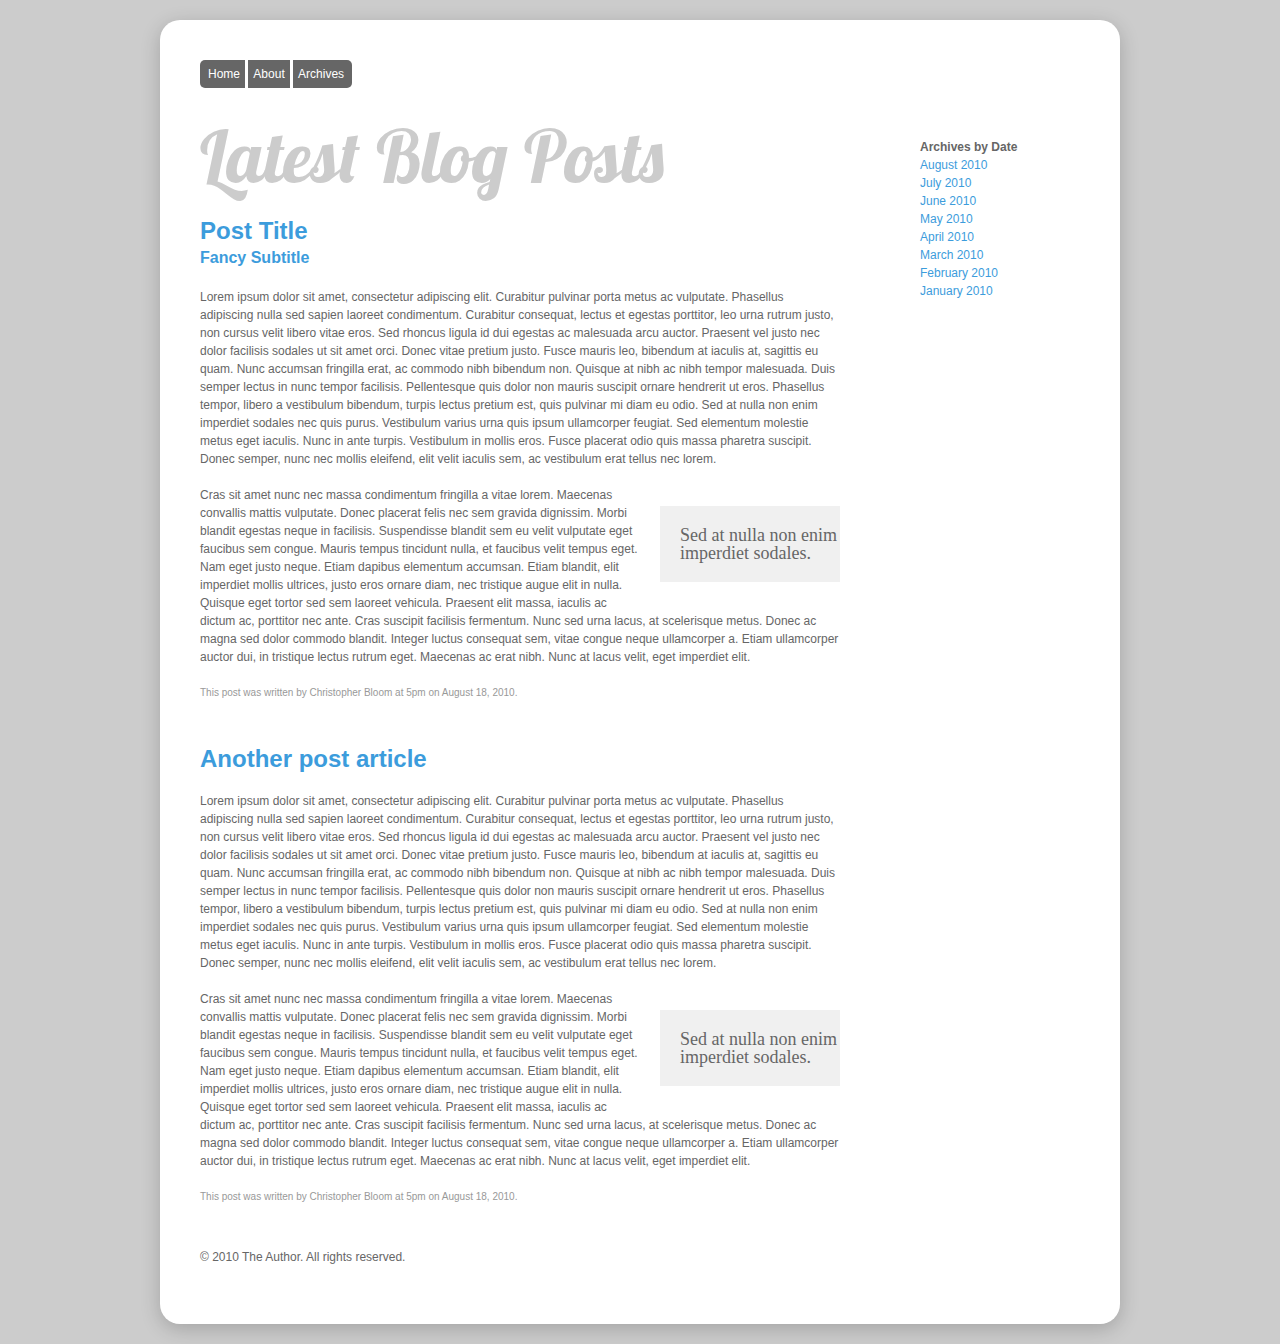
<file: week_05/bloom_homework_example/html5.html>
<!DOCTYPE html>
<html>
<head>
<meta charset="UTF-8" />
<title>HTML5 Markup + CSS3</title>
<link rel="stylesheet" href="http://fonts.googleapis.com/css?family=Lobster" />
<link rel="stylesheet" href="css/reset.css" media="screen, projection" />
<link rel="stylesheet" href="css/style.css" media="screen, projection" />
</head>
<body>

<nav id="primary">
	<ul>
		<li><a href="">Home</a></li>
		<li><a href="">About</a></li>
		<li><a href="">Archives</a></li>
	</ul>
</nav>

<section id="posts">

	<h1>Latest Blog Posts</h1>

	<article>

		<header>
			<hgroup>
				<h1><a href="">Post Title</a></h1>
				<h2><a href="">Fancy Subtitle</a></h2>
			</hgroup>
		</header>

		<p>Lorem ipsum dolor sit amet, consectetur adipiscing elit. Curabitur pulvinar porta metus ac vulputate. Phasellus adipiscing nulla sed sapien laoreet condimentum. Curabitur consequat, lectus et egestas porttitor, leo urna rutrum justo, non cursus velit libero vitae eros. Sed rhoncus ligula id dui egestas ac malesuada arcu auctor. Praesent vel justo nec dolor facilisis sodales ut sit amet orci. Donec vitae pretium justo. Fusce mauris leo, bibendum at iaculis at, sagittis eu quam. Nunc accumsan fringilla erat, ac commodo nibh bibendum non. Quisque at nibh ac nibh tempor malesuada. Duis semper lectus in nunc tempor facilisis. Pellentesque quis dolor non mauris suscipit ornare hendrerit ut eros. Phasellus tempor, libero a vestibulum bibendum, turpis lectus pretium est, quis pulvinar mi diam eu odio. Sed at nulla non enim imperdiet sodales nec quis purus. Vestibulum varius urna quis ipsum ullamcorper feugiat. Sed elementum molestie metus eget iaculis. Nunc in ante turpis. Vestibulum in mollis eros. Fusce placerat odio quis massa pharetra suscipit. Donec semper, nunc nec mollis eleifend, elit velit iaculis sem, ac vestibulum erat tellus nec lorem.</p>

		<aside><q>Sed at nulla non enim imperdiet sodales.</q></aside>

		<p>Cras sit amet nunc nec massa condimentum fringilla a vitae lorem. Maecenas convallis mattis vulputate. Donec placerat felis nec sem gravida dignissim. Morbi blandit egestas neque in facilisis. Suspendisse blandit sem eu velit vulputate eget faucibus sem congue. Mauris tempus tincidunt nulla, et faucibus velit tempus eget. Nam eget justo neque. Etiam dapibus elementum accumsan. Etiam blandit, elit imperdiet mollis ultrices, justo eros ornare diam, nec tristique augue elit in nulla. Quisque eget tortor sed sem laoreet vehicula. Praesent elit massa, iaculis ac dictum ac, porttitor nec ante. Cras suscipit facilisis fermentum. Nunc sed urna lacus, at scelerisque metus. Donec ac magna sed dolor commodo blandit. Integer luctus consequat sem, vitae congue neque ullamcorper a. Etiam ullamcorper auctor dui, in tristique lectus rutrum eget. Maecenas ac erat nibh. Nunc at lacus velit, eget imperdiet elit.</p>

		<footer>
			<p>This post was written by Christopher Bloom at <time datetime="2010-08-18T17:00">5pm on August 18, 2010</time>.</p>
		</footer>

	</article>

	<article>

		<header>
			<h1><a href="">Another post article</a></h1>
		</header>

		<p>Lorem ipsum dolor sit amet, consectetur adipiscing elit. Curabitur pulvinar porta metus ac vulputate. Phasellus adipiscing nulla sed sapien laoreet condimentum. Curabitur consequat, lectus et egestas porttitor, leo urna rutrum justo, non cursus velit libero vitae eros. Sed rhoncus ligula id dui egestas ac malesuada arcu auctor. Praesent vel justo nec dolor facilisis sodales ut sit amet orci. Donec vitae pretium justo. Fusce mauris leo, bibendum at iaculis at, sagittis eu quam. Nunc accumsan fringilla erat, ac commodo nibh bibendum non. Quisque at nibh ac nibh tempor malesuada. Duis semper lectus in nunc tempor facilisis. Pellentesque quis dolor non mauris suscipit ornare hendrerit ut eros. Phasellus tempor, libero a vestibulum bibendum, turpis lectus pretium est, quis pulvinar mi diam eu odio. Sed at nulla non enim imperdiet sodales nec quis purus. Vestibulum varius urna quis ipsum ullamcorper feugiat. Sed elementum molestie metus eget iaculis. Nunc in ante turpis. Vestibulum in mollis eros. Fusce placerat odio quis massa pharetra suscipit. Donec semper, nunc nec mollis eleifend, elit velit iaculis sem, ac vestibulum erat tellus nec lorem.</p>

		<aside><q>Sed at nulla non enim imperdiet sodales.</q></aside>

		<p>Cras sit amet nunc nec massa condimentum fringilla a vitae lorem. Maecenas convallis mattis vulputate. Donec placerat felis nec sem gravida dignissim. Morbi blandit egestas neque in facilisis. Suspendisse blandit sem eu velit vulputate eget faucibus sem congue. Mauris tempus tincidunt nulla, et faucibus velit tempus eget. Nam eget justo neque. Etiam dapibus elementum accumsan. Etiam blandit, elit imperdiet mollis ultrices, justo eros ornare diam, nec tristique augue elit in nulla. Quisque eget tortor sed sem laoreet vehicula. Praesent elit massa, iaculis ac dictum ac, porttitor nec ante. Cras suscipit facilisis fermentum. Nunc sed urna lacus, at scelerisque metus. Donec ac magna sed dolor commodo blandit. Integer luctus consequat sem, vitae congue neque ullamcorper a. Etiam ullamcorper auctor dui, in tristique lectus rutrum eget. Maecenas ac erat nibh. Nunc at lacus velit, eget imperdiet elit.</p>

		<footer>
			<p>This post was written by Christopher Bloom at <time datetime="2010-08-18T17:00">5pm on August 18, 2010</time>.</p>
		</footer>

	</article>

</section>

<section id="sidebar">
	<h1>Archives by Date</h1>
	<nav>
		<ol>
			<li><a href=""><time datetime="2010-08-01">August 2010</time></a></li>
			<li><a href=""><time datetime="2010-07-01">July 2010</time></a></li>
			<li><a href=""><time datetime="2010-06-01">June 2010</time></a></li>
			<li><a href=""><time datetime="2010-05-01">May 2010</time></a></li>
			<li><a href=""><time datetime="2010-04-01">April 2010</time></a></li>
			<li><a href=""><time datetime="2010-03-01">March 2010</time></a></li>
			<li><a href=""><time datetime="2010-02-01">February 2010</time></a></li>
			<li><a href=""><time datetime="2010-01-01">January 2010</time></a></li>
		</ol>
	</nav>
</section>

<footer id="legal">
	<p>&copy; 2010 The Author. All rights reserved.</p>
</footer>

</body>
</html>
</file>
<file: css/style.css>
* {
  -webkit-box-sizing: border-box;
  -moz-box-sizing: border-box;
  box-sizing: border-box;
}

body {
  background-color: #2C3E50;
  font-family: Arial, sans-serif;
  font-size: 1.8em;
  color: #E74C3C;
}

.wrapper {
  min-height: 600px;
  width: 960px;
  padding: 50px;
  margin: auto;
  position: absolute;
  top: 0;
  left: 0;
  bottom: 0;
  right: 0;
  background-color: #BDC3C7;
  -webkit-border-radius: 50px;
  -moz-border-radius: 50px;
  border-radius: 50px;
}

ul {
  padding: 0;
  margin: 0;
  list-style: none;
}

ul > li {
  padding: 15px;
  margin-bottom: 15px;
  color: #BDC3C7;
  background-color: #2C3E50;
  -webkit-border-radius: 50px;
  -moz-border-radius: 50px;
  border-radius: 50px;
}

.btn {
  border: none;
  font-family: inherit;
  font-size: .65em;
  color: inherit;
  background: none;
  cursor: pointer;
  padding: 25px 80px;
  display: inline-block;
  margin: 15px 30px;
  text-transform: uppercase;
  letter-spacing: 1px;
  font-weight: 700;
  outline: none;
  position: relative;
  -webkit-transition: all 0.3s;
  -moz-transition: all 0.3s;
  transition: all 0.3s;
}

.btn:after {
  content: '';
  position: absolute;
  z-index: -1;
  -webkit-transition: all 0.3s;
  -moz-transition: all 0.3s;
  transition: all 0.3s;
}

.btn-2 {
  background: #cb4e4e;
  color: #fff;
  box-shadow: 0 6px #ab3c3c;
  -webkit-transition: none;
  -moz-transition: none;
  transition: none;
}

.btn-2i {
  border-radius: 50%;
  width: 90px;
  height: 90px;
  padding: 0;
}

.btn-2i:hover {
  box-shadow: 0 4px #ab3c3c;
  top: 2px;
}

.btn-2i:active {
  box-shadow: 0 0 #ab3c3c;
  top: 6px;
}

.btn-2j {
  border-radius: 50%;
  width: 90px;
  height: 90px;
  padding: 0;
}

.btn-2j:hover {
  box-shadow: 0 8px #ab3c3c;
  top: -2px;
}

.btn-2j:active {
  box-shadow: 0 0 #ab3c3c;
  top: 6px;
}
</file>
<file: week_04/homework/style.css>
@import url(http://fonts.googleapis.com/css?family=Source+Sans+Pro:200,300,400|Bitter:400,700);

*{
  -webkit-box-sizing: border-box;
  -moz-box-sizing: border-box;
  box-sizing: border-box;
}

body {
  background-color: #34495E;
  color: #ECF0F1;
  font-family: "Source Sans Pro", Arial, sans-serif;
  font-size: 1em;
}

h1,
h2 {
  font-family: "Bitter", serif;
  letter-spacing: 1px;
}

h1 {
  margin: 100px 0;
}

.wrapper {
  position: relative;
  max-width: 960px;
  margin: 100px auto 50px;
  padding: 0 10px 40px;
  background-color: #2C3E50;
  border: 2px dashed #16A085;
}

.inline-nav {
  display: inline-block;
  padding: 0;
  list-style: none;
}

.inline-nav > li {
  float: left;
  margin-right: 1.5em;
}

.inline-nav > .divider {
  border-bottom: none;
    border-top: none;
    border-right: solid 1px #1ABC9C;
    border-left: solid 1px #16A085;
    clear: none;
    height: 23px;
    width: 0px;
}

.inline-nav > li > a {
  color: #2ECC71;
  font-size: 1.1em;
  font-weight: bold;
  text-decoration: none;
  -webkit-transition: all 0.5s;
  -moz-transition: all 0.5s;
  transition: all 0.5s;
}

.inline-nav > li > a:hover {
  color: #E74C3C;
  border-bottom: 1px solid #E74C3C;
}

.floater {
  width: 33%;
  float: left;
  margin: 30px .33% 60px 0;
}

.floater > p {
  padding: 25px;
  background-color: #2980B9;
  border: 1px solid #3498DB;
}

.overflow {
  max-height: 300px;
  padding: 5px 25px;
  color: #2C3E50;
  background-color: #98A3A3;
  overflow: auto;
}

.sticky {
  position: absolute;
  top: -6%;
  right: 4%;
  width: 200px;
  height: 300px;
  padding: 0 25px;
  background-color: #C0392B;
}
</file>
<file: week_04/demos/box-demo/css/main.css>
.container{
  width: 400px;
  margin: 20px auto;
  border: 3px solid red;
}
.container div{
  background-color: #2d2d2d;
  color: white;
  padding: 20px;

}
.no-width{

}
.one-hundred{
  margin-top: 10px;
  width: 100%;
}

.abs-container{
  width: 500px;
  background-color: grey;
  height: 100px;
  position: relative;
  margin: 20px auto;
}
.abs-container div{
  background-color: white;
  position: absolute;
}
.abs-box{
  top: 0;
  right: 0;
}
.abs-box-large{
  top: 30px;
  right: 0;
}
</file>
<file: week_05/bloom_homework_example/css/style.css>
article, aside, figure, footer, header, 
hgroup, nav, section { display:block; }

html {
	background: #ccc;
	padding: 20px 0;
}

body {
	background: #fff;
	color: #666;
	font-family: Verdana, sans-serif;
	font-size: 12px;
	line-height: 18px;
	margin: 0 auto;
	padding: 40px;
	width: 880px;
	
	-moz-border-radius: 20px;
	-webkit-border-radius: 20px;
	-moz-box-shadow: 0 5px 20px rgba(0,0,0,.2);
	-webkit-box-shadow: 0 5px 20px rgba(0,0,0,.2);
}

a {
	color: #3c9cdc;
	text-decoration: none;
}

	a:hover {
		text-decoration: underline;
	}
	
p {
	padding-bottom: 18px;
}
	
#primary {
	padding-bottom: 32px;
}

	#primary li {
		display: inline-block;
	}

	#primary li a {
		background: #666;
		color: #fff;
		display: inline-block;
		padding: 5px;
		text-decoration: none;
	}
		#primary li a:hover {
			background-color: #333;
		}
		
		#primary li:first-child a {
			padding-left: 8px;
			-moz-border-radius-topleft: 5px;
			-moz-border-radius-bottomleft: 5px;
			-webkit-border-top-left-radius: 5px;
			-webkit-border-bottom-left-radius: 5px;
		}
		
		#primary li:last-child a {
			padding-right: 8px;
			-moz-border-radius-topright: 5px;
			-moz-border-radius-bottomright: 5px;
			-webkit-border-top-right-radius: 5px;
			-webkit-border-bottom-right-radius: 5px;
		}
		
#posts {
	float: left;
	width: 640px;
}

	#posts > h1 {
		color: #ccc;
		font-family: 'Lobster', Verdana, sans-serif;
		font-size: 72px;
		font-weight: normal;
		line-height: 72px;
		padding-bottom: 24px;
	}

article {
	padding-bottom: 24px;
}

	article header {
		padding-bottom: 18px;
	}
	
	article h1 {
		font-size: 24px;
		line-height: 30px;
		padding: 0;
	}
	
	article h2 {
		font-size: 16px;
		line-height: 24px;
	}

	article aside {
		background: #f0f0f0;
		float: right;
		font-family: Georgia, serif;
		font-size: 18px;
		margin: 20px 0 20px 20px;
		padding: 20px 0 20px 20px;
		width: 160px;
	}
	
	article footer {
		color: #999;
		font-size: 10px;
	}

#sidebar {
	float: right;
	padding-top: 18px;
	width: 160px;
}
	
#legal {
	clear: both;
}
</file>
